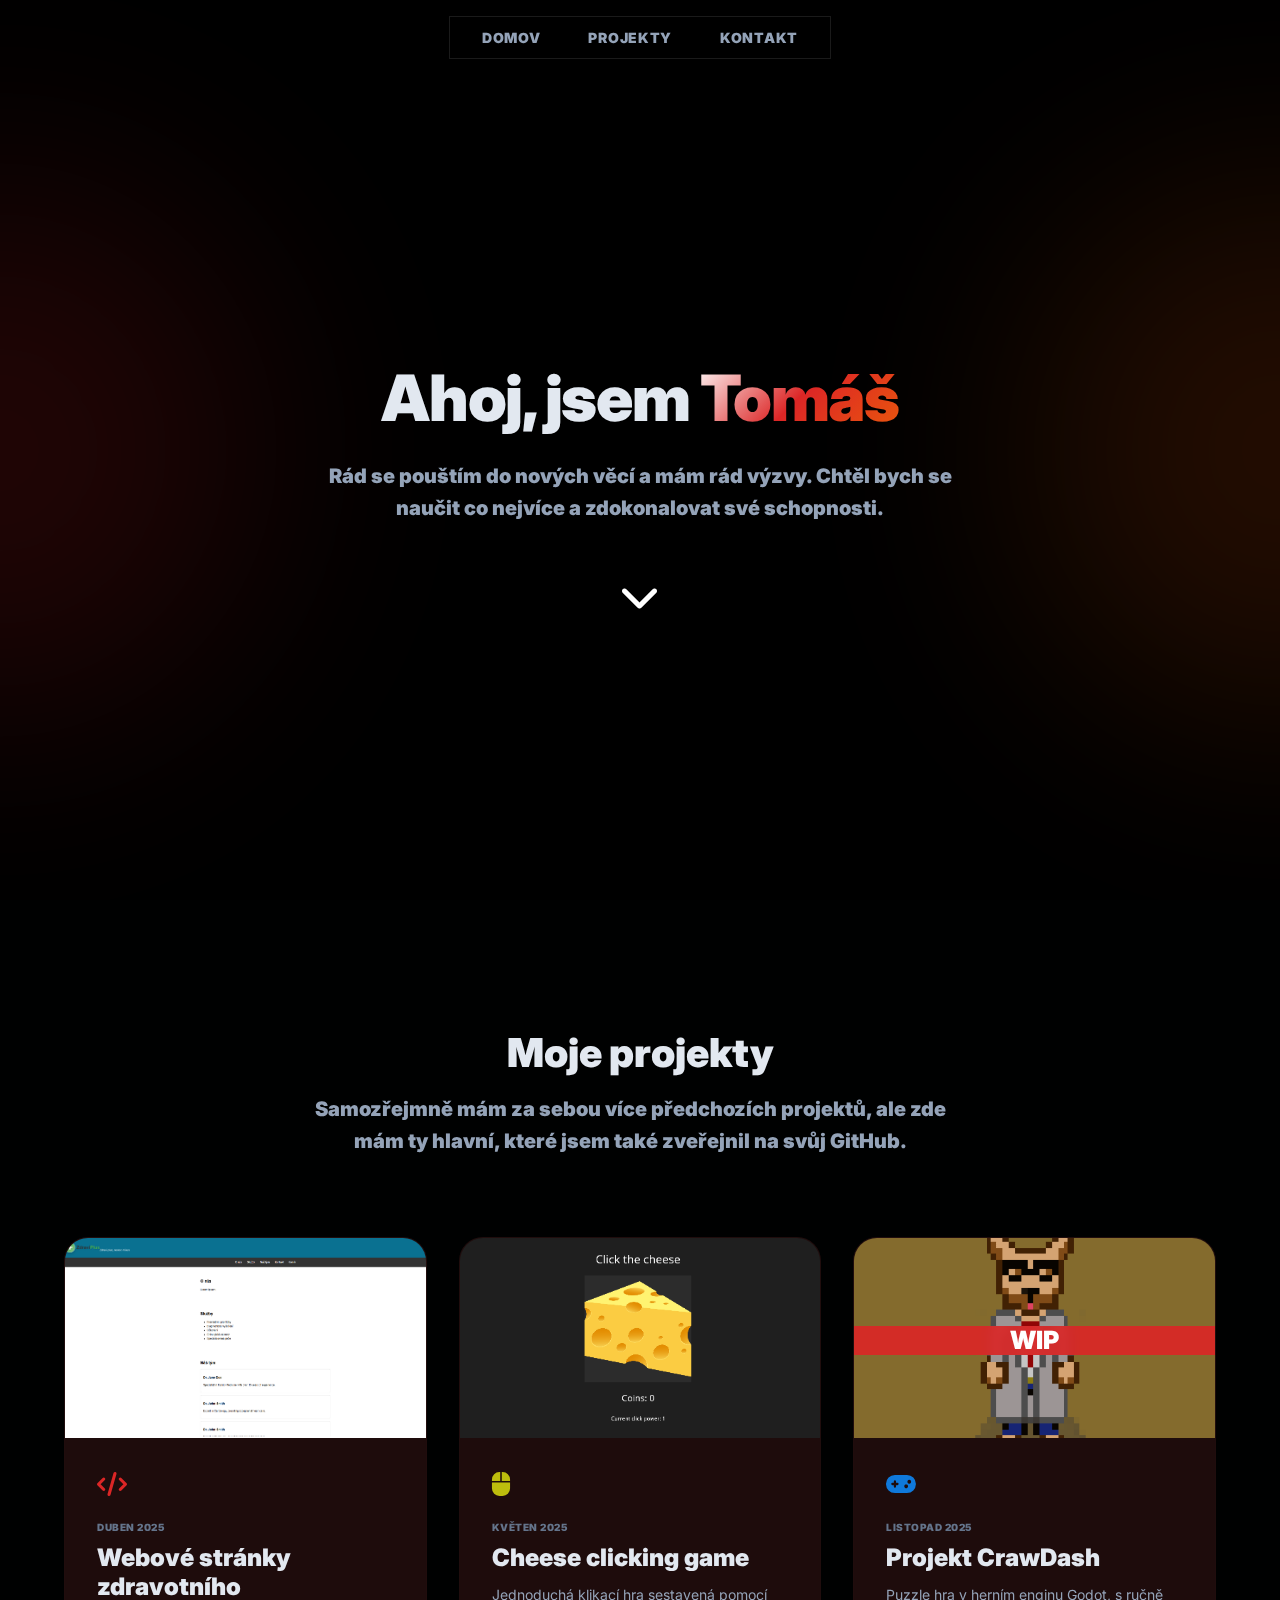
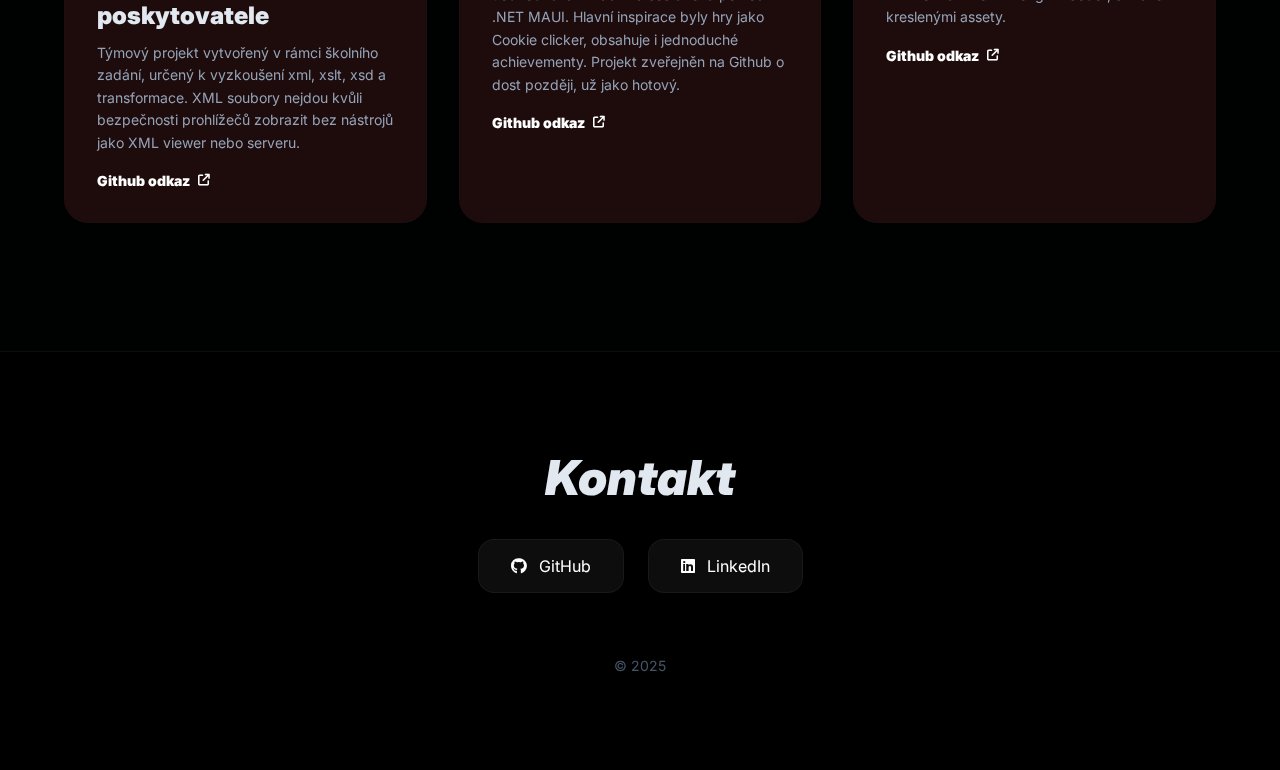
<file: docs/index.html>
<!DOCTYPE html>
<html lang="cs">
<head>
    <meta charset="UTF-8">
    <meta name="viewport" content="width=device-width, initial-scale=1.0">
    <title>Moje Portfolio</title>
    <link rel="stylesheet" href="https://cdnjs.cloudflare.com/ajax/libs/font-awesome/6.5.1/css/all.min.css">
    <link rel="stylesheet" href="style.css">
</head>
<body>

    <div class="bg-blur">
        <div class="blur-circle blur-1"></div>
        <div class="blur-circle blur-2"></div>
    </div>

    <nav id="mainNav">
        <div class="nav-container">
            <div class="nav-content">
                <div class="nav-links">
                    <a href="#home" class="nav-link">Domov</a>
                    <a href="#projekty" class="nav-link">Projekty</a>
                    <a href="#kontakt" class="nav-link">Kontakt</a>
                </div>
            </div>
        </div>
    </nav>

    <section id="home">
        <h1>
            Ahoj, jsem <span class="gradient-text">Tomáš</span>
        </h1>
        
        <p class="intro-text">
            Rád se pouštím do nových věcí a mám rád výzvy. Chtěl bych se naučit co nejvíce a zdokonalovat své schopnosti.
        </p>

        <div class="scroll-arrow">
            <a href="#projekty">
                <i class="fa-solid fa-chevron-down"></i>
            </a>
        </div>
    </section>

    <section id="projekty">
        <div class="container">
            <div class="section-header">
                <h2>Moje projekty</h2>
                <p>
                    Samozřejmně mám za sebou více předchozích projektů, ale zde mám ty hlavní, které jsem také zveřejnil na svůj GitHub.
                </p>
            </div>

            <div class="projects-grid">
                
                <article class="project-card">
                    <div class="project-screenshot">
                        <img src="screenshots/ZNAK2.png" alt="ZNAK Screenshot" onerror="this.style.display='none'">
                    </div>
                    <div class="project-content">
                        <div class="project-icon red">
                            <i class="fa-solid fa-code"></i>
                        </div>
                        <span class="project-date">Duben 2025</span>
                        <h3>Webové stránky zdravotního poskytovatele</h3>
                        <p>Týmový projekt vytvořený v rámci školního zadání, určený k vyzkoušení xml, xslt, xsd a transformace. XML soubory nejdou kvůli bezpečnosti prohlížečů zobrazit bez nástrojů jako XML viewer nebo serveru.</p>
                        <a href="https://github.com/tominoq/ZNAK" target="_blank" class="project-link">
                            Github odkaz <i class="fa-solid fa-arrow-up-right-from-square"></i>
                        </a>
                    </div>
                </article>

                <article class="project-card">
                    <div class="project-screenshot">
                        <img src="screenshots/Cheese2.png" alt="Click the Cheese Screenshot" onerror="this.style.display='none'">
                    </div>
                    <div class="project-content">
                        <div class="project-icon yellow">
                            <i class="fa-solid fa-computer-mouse"></i>
                        </div>
                        <span class="project-date">Květen 2025</span>
                        <h3>Cheese clicking game</h3>
                        <p>Jednoduchá klikací hra sestavená pomocí .NET MAUI. Hlavní inspirace byly hry jako Cookie clicker, obsahuje i jednoduché achievementy. Projekt zveřejněn na Github o dost později, už jako hotový.</p>
                        <a href="https://github.com/tominoq/ClickTheCheese" target="_blank" class="project-link">
                            Github odkaz <i class="fa-solid fa-arrow-up-right-from-square"></i>
                        </a>
                    </div>
                </article>

                <article class="project-card wip">
                    <div class="wip-badge">WIP</div>
                    <div class="project-screenshot">
                        <img src="screenshots/CrawDash2.png" alt="CrawDash Screenshot" onerror="this.style.display='none'">
                    </div>
                    <div class="project-content">
                        <div class="project-icon blue">
                            <i class="fa-solid fa-gamepad"></i>
                        </div>
                        <span class="project-date">Listopad 2025</span>
                        <h3>Projekt CrawDash</h3>
                        <p>Puzzle hra v herním enginu Godot, s ručně kreslenými assety.</p>
                        <a href="https://github.com/tominoq/CrawDash" target="_blank" class="project-link">
                            Github odkaz <i class="fa-solid fa-arrow-up-right-from-square"></i>
                        </a>
                    </div>
                </article>

            </div>
        </div>
    </section>

    <footer id="kontakt">
        <div class="footer-container">
            <h2>Kontakt</h2>
            
            <div class="footer-links">
                <a href="https://github.com/tominoq" target="_blank" class="footer-link">
                    <i class="fa-brands fa-github"></i> GitHub
                </a>
                <a href="https://www.linkedin.com/in/tomaskusq/" target="_blank" class="footer-link">
                    <i class="fa-brands fa-linkedin"></i> LinkedIn
                </a>
            </div>

            <p class="copyright">© 2025</p>
        </div>
    </footer>

    <script>
        // Smooth scroll for anchor links
        document.querySelectorAll('a[href^="#"]').forEach(anchor => {
            anchor.addEventListener('click', function (e) {
                e.preventDefault();
                const target = document.querySelector(this.getAttribute('href'));
                if (target) {
                    target.scrollIntoView({
                        behavior: 'smooth',
                        block: 'start'
                    });
                }
            });
        });

        // Navbar scroll effect
        window.addEventListener('scroll', function() {
            const nav = document.getElementById('mainNav');
            if (window.scrollY > 50) {
                nav.classList.add('scrolled');
            } else {
                nav.classList.remove('scrolled');
            }
        });
    </script>
</body>
</html>
</file>
<file: docs/style.css>
@import url('https://fonts.googleapis.com/css2?family=Inter:wght@300;400;600;800&display=swap');

* {
    margin: 0;
    padding: 0;
    box-sizing: border-box;
}

html {
    scroll-behavior: smooth;
}

body { 
    font-family: 'Inter', sans-serif; 
    background-color: #000000;
    color: #e2e8f0;
    overflow-x: hidden;
}

/* Background blur effects */
.bg-blur {
    position: fixed;
    top: 0;
    left: 0;
    width: 100%;
    height: 100%;
    z-index: -1;
    overflow: hidden;
    pointer-events: none;
}

.blur-circle {
    position: absolute;
    border-radius: 50%;
    filter: blur(120px);
    opacity: 0.15;
}

.blur-1 {
    top: 50%;
    left: -20%;
    transform: translateY(-50%);
    width: 40%;
    height: 60%;
    background: #dc2626;
}

.blur-2 {
    top: 50%;
    right: -20%;
    transform: translateY(-50%);
    width: 40%;
    height: 60%;
    background: #ea580c;
}

/* Gradient text */
.gradient-text { 
    background: linear-gradient(135deg, #ffffff, #dc2626, #ea580c); 
    -webkit-background-clip: text; 
    -webkit-text-fill-color: transparent;
    background-clip: text;
}

/* Scrollbar */
::-webkit-scrollbar { 
    width: 8px; 
}

::-webkit-scrollbar-track { 
    background: #000000; 
}

::-webkit-scrollbar-thumb { 
    background: #000000; 
    border-radius: 10px; 
}

::-webkit-scrollbar-thumb:hover { 
    background: #000000; 
}

/* Navigation */
nav {
    position: fixed;
    width: 100%;
    z-index: 50;
    top: 0;
    padding: 1rem 0;
    transition: all 0.3s;
}

.nav-container {
    max-width: 1200px;
    margin: 0 auto;
    display: flex;
    justify-content: center;
    padding: 0 1.5rem;
}

.nav-content {
    background: rgba(0, 0, 0, 0.8);
    backdrop-filter: blur(20px);
    border: 1px solid rgba(255, 255, 255, 0.1);
    padding: 0.75rem 2rem;
    display: inline-flex;
    box-shadow: 0 4px 20px rgba(0, 0, 0, 0.3);
}

.nav-links {
    display: flex;
    gap: 3rem;
    font-size: 0.875rem;
    font-weight: 900;
    text-transform: uppercase;
    letter-spacing: 0.05em;
}

.nav-link {
    color: #94a3b8;
    text-decoration: none;
    position: relative;
    transition: color 0.3s;
}

.nav-link::after {
    content: '';
    position: absolute;
    width: 0;
    height: 2px;
    bottom: -4px;
    left: 0;
    background: linear-gradient(90deg, #ffffff, #dc2626);
    transition: width 0.3s;
}

.nav-link:hover {
    color: white;
}

.nav-link:hover::after { 
    width: 100%; 
}

/* Home section */
#home {
    min-height: 100vh;
    display: flex;
    flex-direction: column;
    justify-content: center;
    align-items: center;
    text-align: center;
    padding: 0 1.5rem;
    padding-top: 5rem;
}

#home h1 {
    font-size: 4rem;
    font-weight: 1000;
    margin-bottom: 1.5rem;
    letter-spacing: -0.02em;
}

.intro-text {
    font-size: 1.25rem;
    color: #94a3b8;
    max-width: 42rem;
    font-weight: 1000;
    line-height: 1.6;
}


.scroll-arrow {
    margin-top: 3rem;
    animation: bounce 2s infinite;
}

.scroll-arrow a {
    color: #ffffff;
    font-size: 2.5rem;
    text-decoration: none;
    display: inline-block;
    transition: all 0.3s;
}

.scroll-arrow a:hover {
    color: #dc2626;
    transform: scale(1.2);
}

@keyframes bounce {
    0%, 20%, 50%, 80%, 100% {
        transform: translateY(0);
    }
    40% {
        transform: translateY(-10px);
    }
    60% {
        transform: translateY(-5px);
    }
}

/* Projects section */
#projekty {
    padding: 8rem 0;
    background: rgba(1, 2, 3, 0.3);
}

.container {
    max-width: 1200px;
    margin: 0 auto;
    padding: 0 1.5rem;
}

.section-header {
    text-align: center;
    margin-bottom: 5rem;
}

.section-header h2 {
    font-size: 2.5rem;
    font-weight: 1000;
    margin-bottom: 1rem;
}

.section-header p  {
    margin-left: 20%;
    font-size: 1.25rem;
    color: #94a3b8;
    max-width: 42rem;
    font-weight: 1000;
    line-height: 1.6;
}

.projects-grid {
    display: grid;
    grid-template-columns: repeat(auto-fit, minmax(320px, 1fr));
    gap: 2rem;
}

.project-card {
    background: rgba(75, 31, 31, 0.4);
    border: 1px solid rgba(85, 46, 46, 0.05);
    border-radius: 1.5rem;
    transition: all 0.4s cubic-bezier(0.175, 0.885, 0.32, 1.275);
    position: relative;
    overflow: hidden;
}

.project-card:hover {
    transform: translateY(-10px) scale(1.02);
    box-shadow: 0 20px 40px rgba(220, 38, 38, 0.3);
    border-color: rgba(220, 38, 38, 0.3);
}

.project-screenshot {
    width: 100%;
    height: 200px;
    background: rgba(0, 0, 0, 0);
    display: flex;
    align-items: center;
    justify-content: center;
    overflow: hidden;
}

.project-screenshot img {
    width: 100%;
    height: 100%;
    object-fit: cover;
}

.project-content {
    padding: 2rem;
}

.wip-badge {
    position: absolute;
    top: 15%;
    left: 0;
    width: 100%;
    height: 5%;
    background: rgba(220, 38, 38, 0.9);
    color: white;
    font-size: 25px;
    font-weight: 1000;
    z-index: 10;
    display: flex;
    align-items: center;
    justify-content: center;
    backdrop-filter: blur(5px);
}

.project-icon {
    margin-bottom: 1rem;
    font-size: 1.5rem;
}

.project-icon.red { color: #dc2626; }
.project-icon.blue { color: #0f79db; }
.project-icon.yellow { color: rgb(189, 189, 13); }

.project-date {
    font-size: 0.625rem;
    font-weight: 1000;
    color: #64748b;
    text-transform: uppercase;
    letter-spacing: 0.05em;
}

.project-card h3 {
    font-size: 1.5rem;
    font-weight: 1000;
    margin: 0.5rem 0 0.75rem;
}

.project-card p {
    color: #94a3b8;
    font-size: 0.875rem;
    margin-bottom: 1rem;
    line-height: 1.6;
}

.project-link {
    color: white;
    font-weight: 1000;
    text-decoration: none;
    display: inline-flex;
    align-items: center;
    gap: 0.5rem;
    font-size: 0.875rem;
}

.project-link:hover {
    text-decoration: underline;
    color: #dc2626;
}

.project-link i {
    font-size: 0.75rem;
}

/* Footer */
footer {
    padding: 6rem 0;
    border-top: 1px solid rgba(255, 255, 255, 0.05);
}

.footer-container {
    max-width: 64rem;
    margin: 0 auto;
    padding: 0 1.5rem;
    text-align: center;
}

footer h2 {
    font-size: 3rem;
    font-weight: 1000;
    margin-bottom: 2rem;
    font-style: italic;
}

.footer-links {
    display: flex;
    flex-wrap: wrap;
    justify-content: center;
    gap: 1.5rem;
    margin-bottom: 4rem;
}

.footer-link {
    background: rgba(255, 255, 255, 0.05);
    padding: 1rem 2rem;
    border-radius: 1rem;
    border: 1px solid rgba(255, 255, 255, 0.05);
    text-decoration: none;
    color: white;
    display: flex;
    align-items: center;
    gap: 0.75rem;
    transition: all 0.3s;
}

.footer-link:hover {
    background: rgba(220, 38, 38, 0.2);
    border-color: rgba(220, 38, 38, 0.3);
    transform: scale(1.05);
}

.footer-link i {
    transition: transform 0.3s;
}

.footer-link:hover i {
    transform: scale(1.1);
}

.copyright {
    color: #475569;
    font-size: 0.875rem;
}

/* Responsive */
@media (max-width: 768px) {
    .nav-links {
        gap: 1.5rem;
    }
    
    #home h1 {
        font-size: 2.5rem;
    }
    
    .info-text {
        font-size: 1rem;
    }
    
    .projects-grid {
        grid-template-columns: 1fr;
    }
}
</file>
